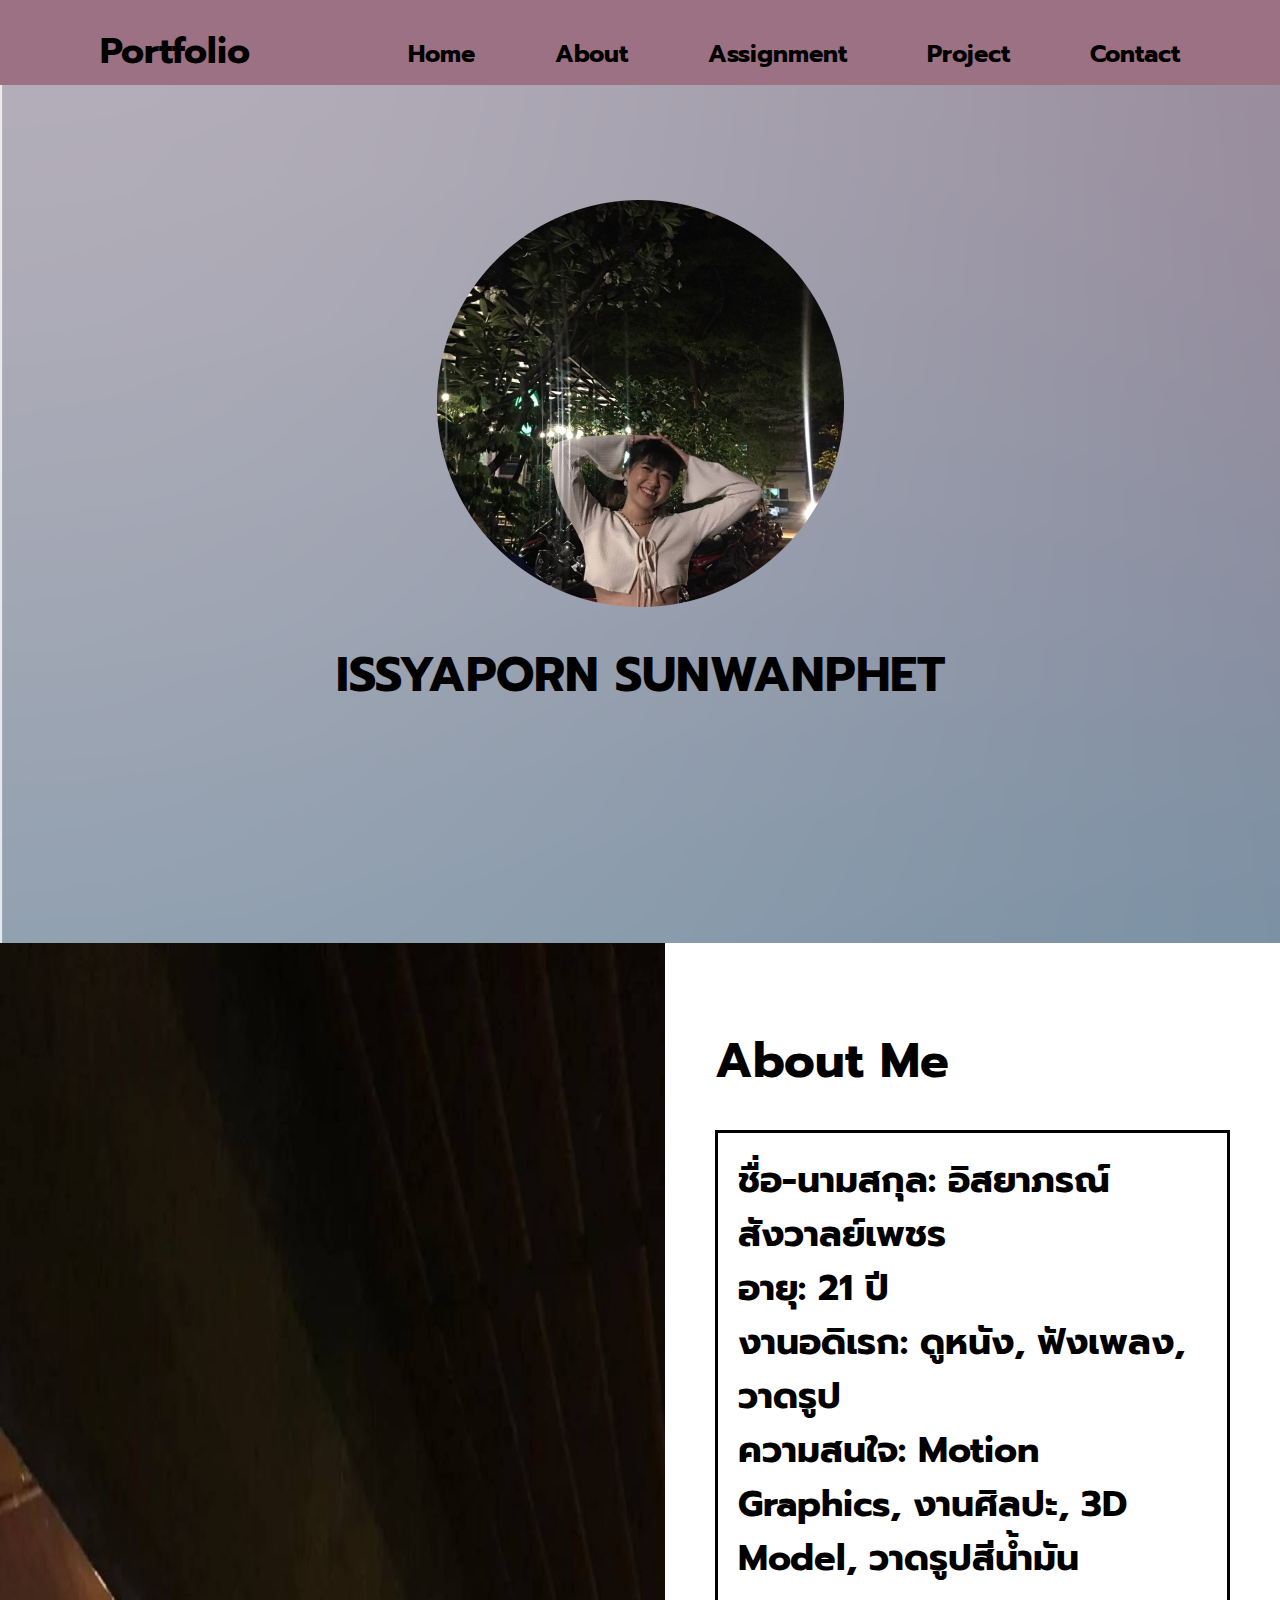
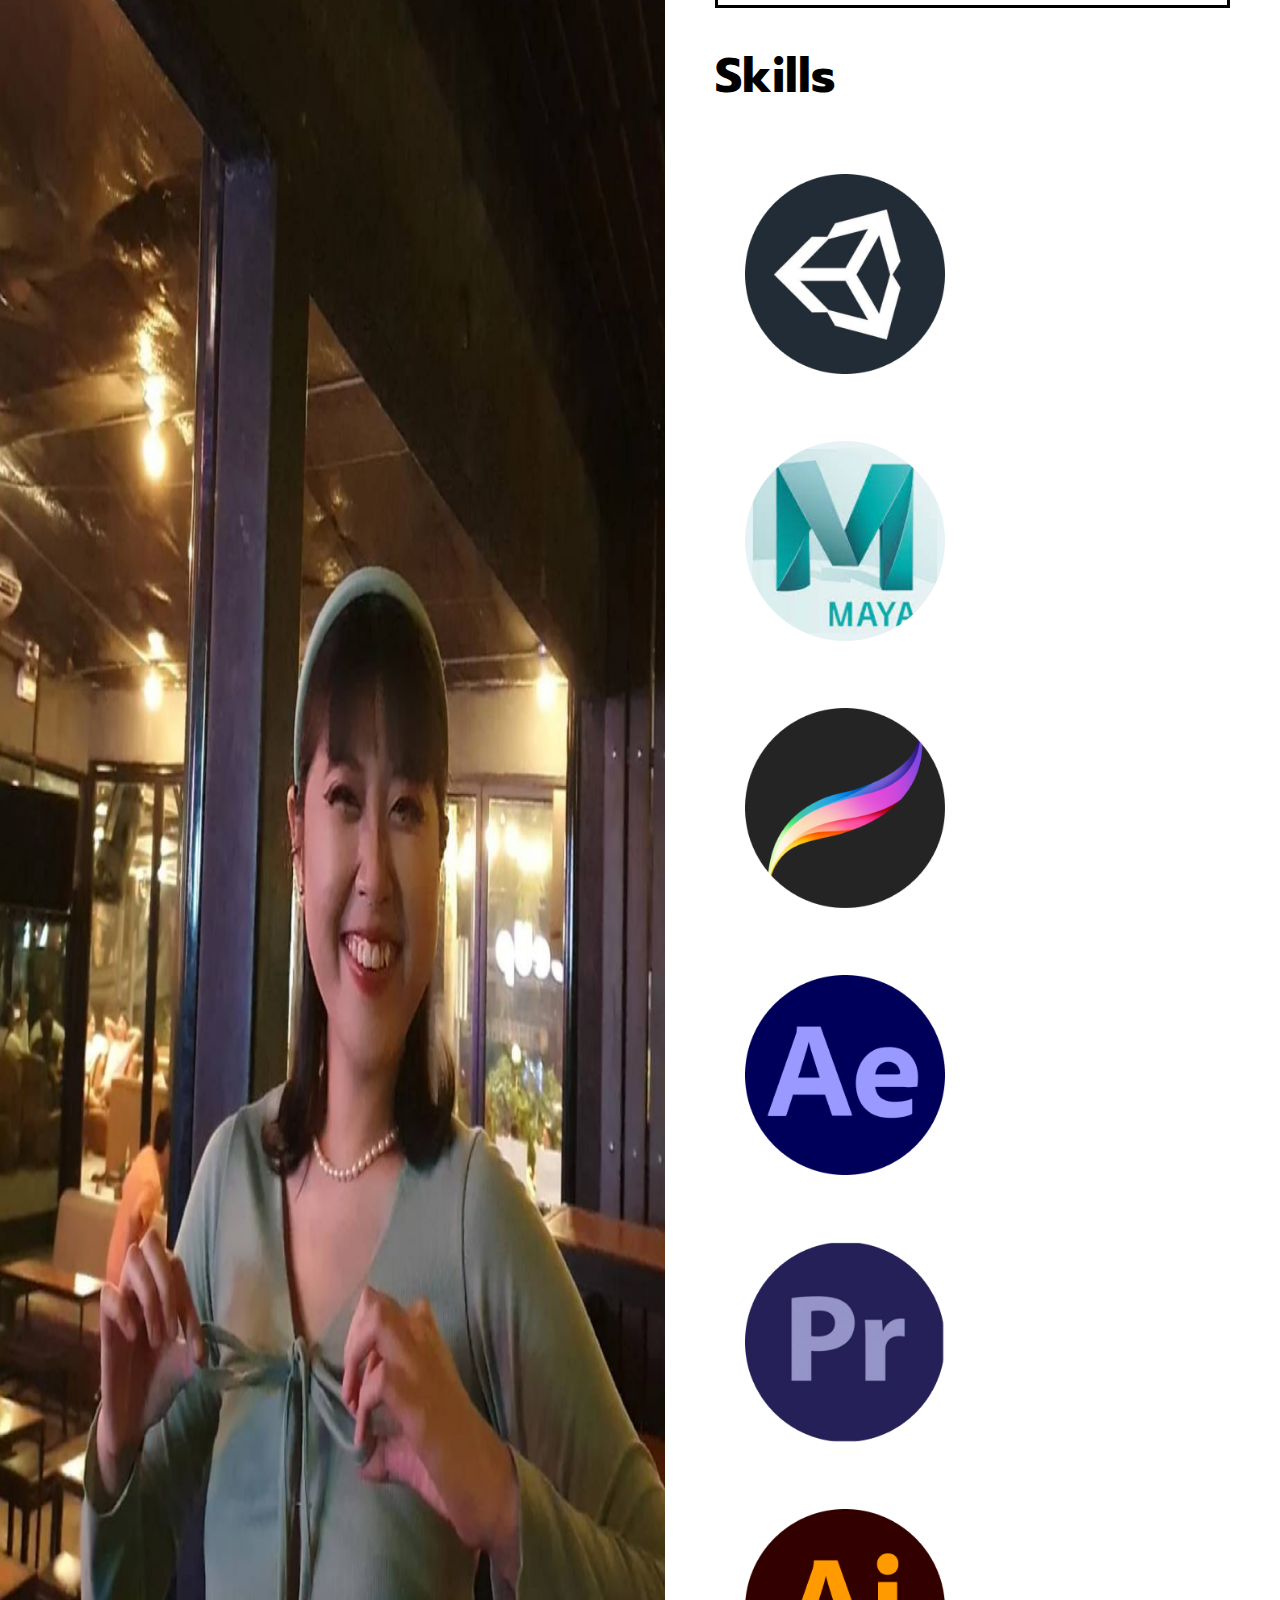
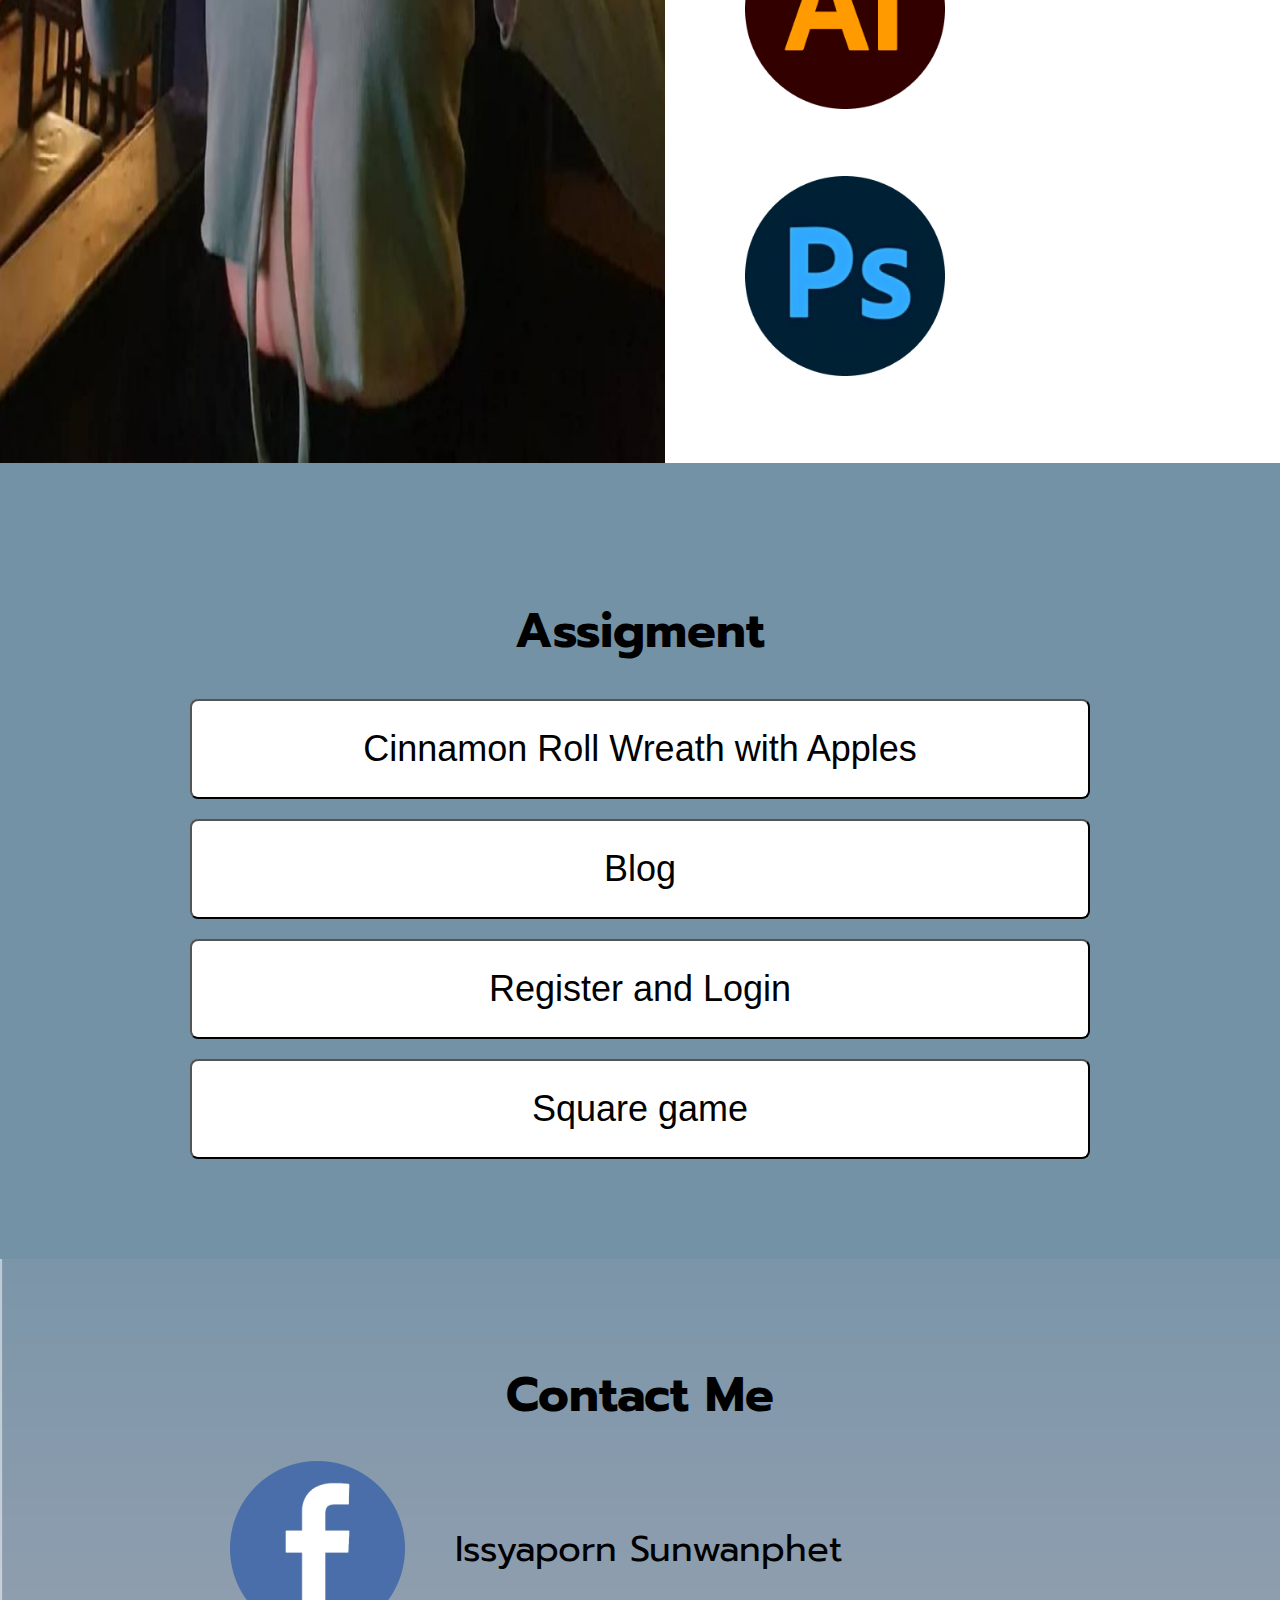
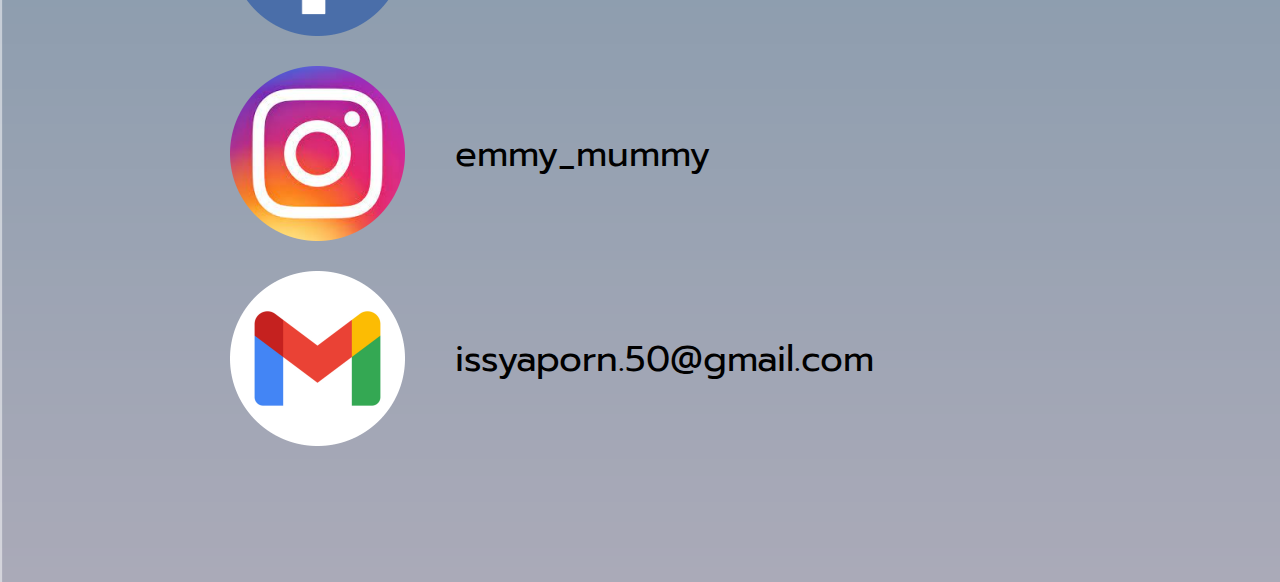
<file: index.html>
<!DOCTYPE html>
<html>
<head>
	<meta charset='utf-8'>
	<meta http-equiv='X-UA-Compatible' content='IE=edge'>
	<title>Portfolio</title>
	<meta name='viewport' content='width=device-width, initial-scale=1'>
	<link rel='stylesheet' type='text/css' media='screen' href='main.css'>

    <link rel="preconnect" href="https://fonts.googleapis.com">
    <link rel="preconnect" href="https://fonts.gstatic.com" crossorigin>
    <link href="https://fonts.googleapis.com/css2?family=Prompt:wght@100&display=swap" rel="stylesheet">
	<!-- <link rel="preconnect" href="https://fonts.googleapis.com">
    <link rel="preconnect" href="https://fonts.gstatic.com" crossorigin>
	<link href="https://fonts.googleapis.com/css2?family=Architects+Daughter&family=Dancing+Script:wght@600&display=swap" rel="stylesheet"> -->
</head>

<body>
    <div class="Tap">
        <div class="Tap_con">
            <div id="Portfolio">
                <h1>Portfolio</h1>
            </div>
            <div class="Menu">
                <ul class="Home">
                    <h2><a href ="#Home">Home</a></h2>
                </ul>
                <ul class="About">
                    <h2><a href="#About">About</a></h2>
                </ul>
                <ul class="Assignment_menu">
                    <h2><a href="#Assignment">Assignment</a></h2>
                </ul>
                <ul class="Project">
                    <h2><a href="Project.html">Project</a></h2>
                </ul>
                <ul class="Contact_menu">
                    <h2><a href="#Contact">Contact</a></h2>
                </ul>
            </div>
        </div>
    </div>
    
    <section class="Home" id="Home">
        <div id="Home_container">
            <img src="assets\images\pic1.png" alt="" class="Pic1">
            <h1>ISSYAPORN SUNWANPHET</h1>
        </div>
    </section>
    
    <section class="About" id="About">
        <div id="About_container">
            <img src="assets\images\pic2.png" alt="" class="Pic2">
            <div class="Aboutcon">
                <div class="Info">
                    <h1>About Me</h1>
                    <h2>ชื่อ-นามสกุล: อิสยาภรณ์ สังวาลย์เพชร<br>
                        อายุ: 21 ปี<br>
                        งานอดิเรก: ดูหนัง, ฟังเพลง, วาดรูป<br>
                        ความสนใจ: Motion Graphics, งานศิลปะ, 3D Model, วาดรูปสีน้ำมัน</h2>
                </div>
                <div class="Skill">
                    <h1>Skills</h1>
                    <div class="Skill_con">
                        <img src="assets\images\Ellipse_1.png" alt="" class="Ellipse1">
                        <img src="assets\images\Ellipse_2.png" alt="" class="Ellipse2">
                        <img src="assets\images\Ellipse_3.png" alt="" class="Ellipse3">
                        <img src="assets\images\Ellipse_4.png" alt="" class="Ellipse4">
                        <img src="assets\images\Ellipse_5.png" alt="" class="Ellipse5">
                        <img src="assets\images\Ellipse_6.png" alt="" class="Ellipse6">
                        <img src="assets\images\Ellipse_7.png" alt="" class="Ellipse7">
                    </div>
                </div>
            </div>
        </div>
    </section>

    <section class="Assigment" id="Assignment">
        <div class="Assigcon">
            <h1>Assigment</h1>
            <div class="Button_con">
                <a href="assignment4\recipe.html"><button class="button b1">Cinnamon Roll Wreath with Apples</button></a>
                <a href="assignment5\index.html"><button class="button b2">Blog</button></a>
                <a href="assignment6\register.html"><button class="button b3">Register and Login</button></a>
                <a href="assignment7\index.html"><button class="button b4">Square game</button></a>
            </div>
        </div>
    </section>

    <section class="Contact" id="Contact">
        <div class="Contact_con">
            <h1>Contact Me</h1>
            <div class="Cconn">
                <div class="Coninfo">
                    <div class="facebook">
                        <img src="assets\images\Ellipse_8.png" alt="" class="Ellipse8">
                        <a href="https://web.facebook.com/profile.php?id=100001783865826">Issyaporn Sunwanphet</a>
                    </div>
                    <div class="ig">
                        <img src="assets\images\Ellipse_9.png" alt="" class="Ellipse9">
                        <a href="https://www.instagram.com/emmy_mummy/">emmy_mummy</a>
                    </div>
                    <div class="email">
                        <img src="assets\images\Ellipse_10.png" alt="" class="Ellipse10">
                        <a href="mailto:issyaporn.50@gmail.com">issyaporn.50@gmail.com</a>
                    </div>
                </div>
                <div class="Line">
                    <h3>Scan Me!</h3>
                    <img src="assets\images\_167749_1.png" alt="" class="line">
                </div>
            </div>
            
        </div>
    </section>
</body>
</file>
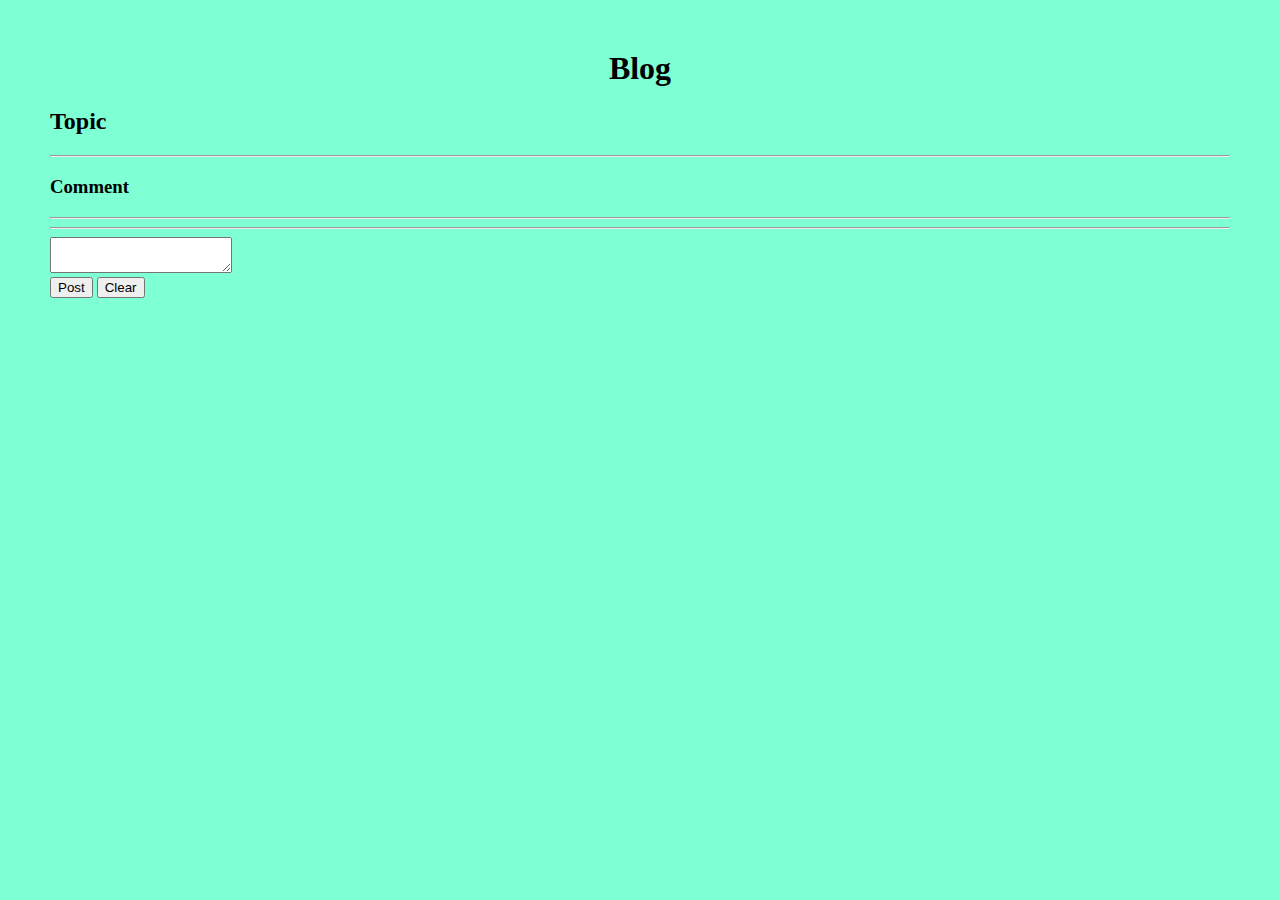
<file: assignment5/index.html>
<!DOCTYPE html>
<html>
<head>
	<meta charset='utf-8'>
	<meta http-equiv='X-UA-Compatible' content='IE=edge'>
	<title>Blogger</title>
	<meta name='viewport' content='width=device-width, initial-scale=1'>
	<link rel='stylesheet' type='text/css' media='screen' href='main.css'>
	<script src='main.js'></script>
</head>
<body>
	<div class="header">
		<h1>Blog</h1>
	</div>
	<div class="topic">
		<h2>Topic</h2>
		<div id="topic1"></div>
		<hr>
	</div>
	<div class="comment">
		<h3>Comment</h3>
		<div id="comment1"></div>
		<hr>
		<div id="comment2"></div>
		<hr>
	</div>
		
	<textarea name="text1" id="text1"></textarea> 
	<br/>
	<button type="button" onclick="postFunction()">Post</button>
	<button type="button" onclick="clearFunction()">Clear</button>
	
</body>
</html>
</file>
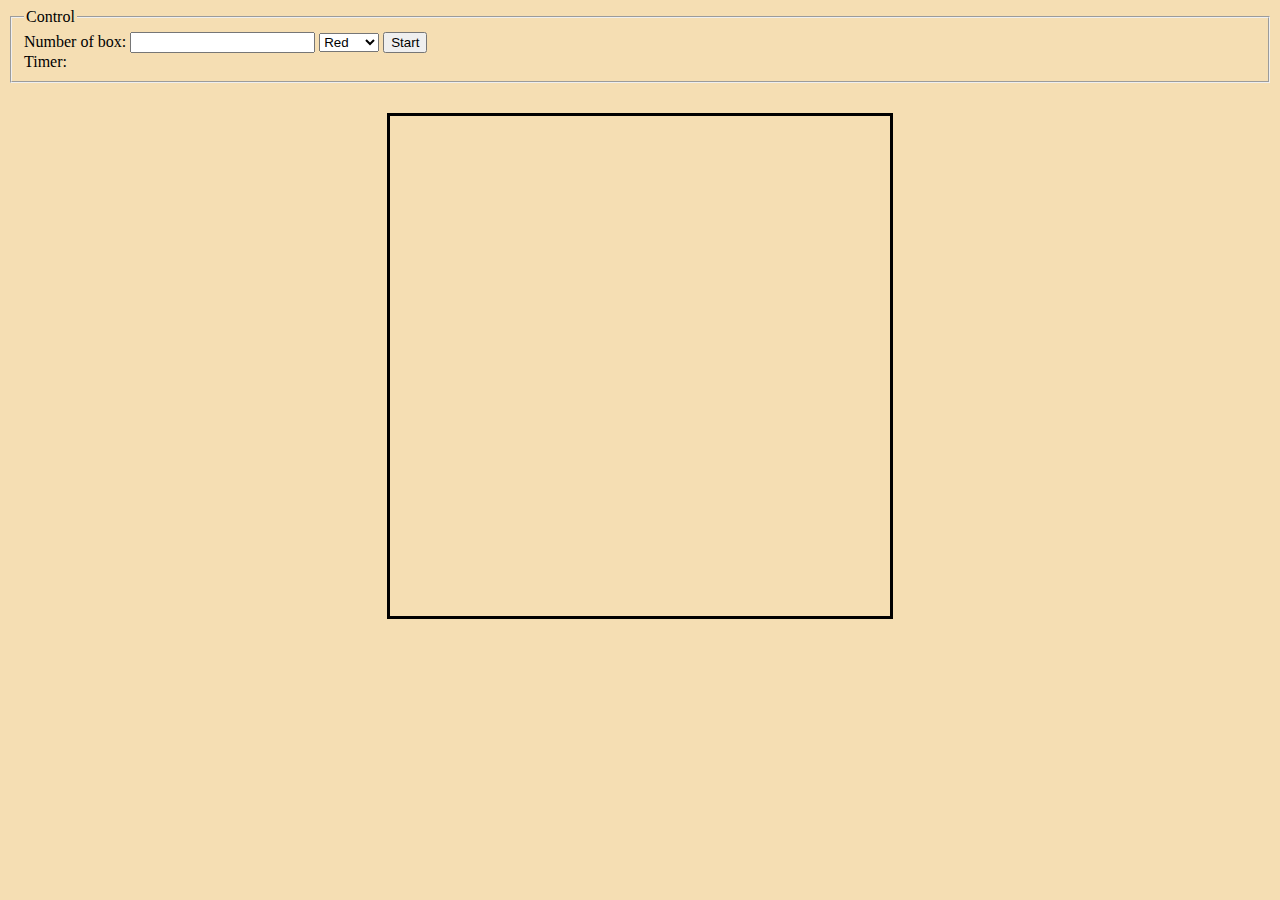
<file: assignment7/index.html>
<!DOCTYPE html>
<html>
	<head>
		<meta charset="UTF-8">
		<title>Square game</title>
		<script type="text/javascript" src="game.js"></script>
		<link rel="stylesheet" type="text/css" href="game.css">
	</head>
	<body>
		<!-- these codes were adapted from https://courses.cs.washington.edu/courses/cse154/17sp/lecture/more-dom/code/squares.html  -->

		<fieldset>
			<legend>Control</legend>
			Number of box: 
			<input type="text" name="numbox" id="numbox">
			<select name="color" id = "color">
  				<option value="red">Red</option>
  				<option value="blue">Blue</option>
  				<option value="green">Green</option>
			</select>
			<button id="start">Start</button>
			<div id="timerClock"> Timer:
				<div id="clock"></div>
			</div>
		</fieldset>

		
		

		<div id="game-container">
			<div id="game-layer"></div>
		</div>
	
	</body>
</html>
</file>
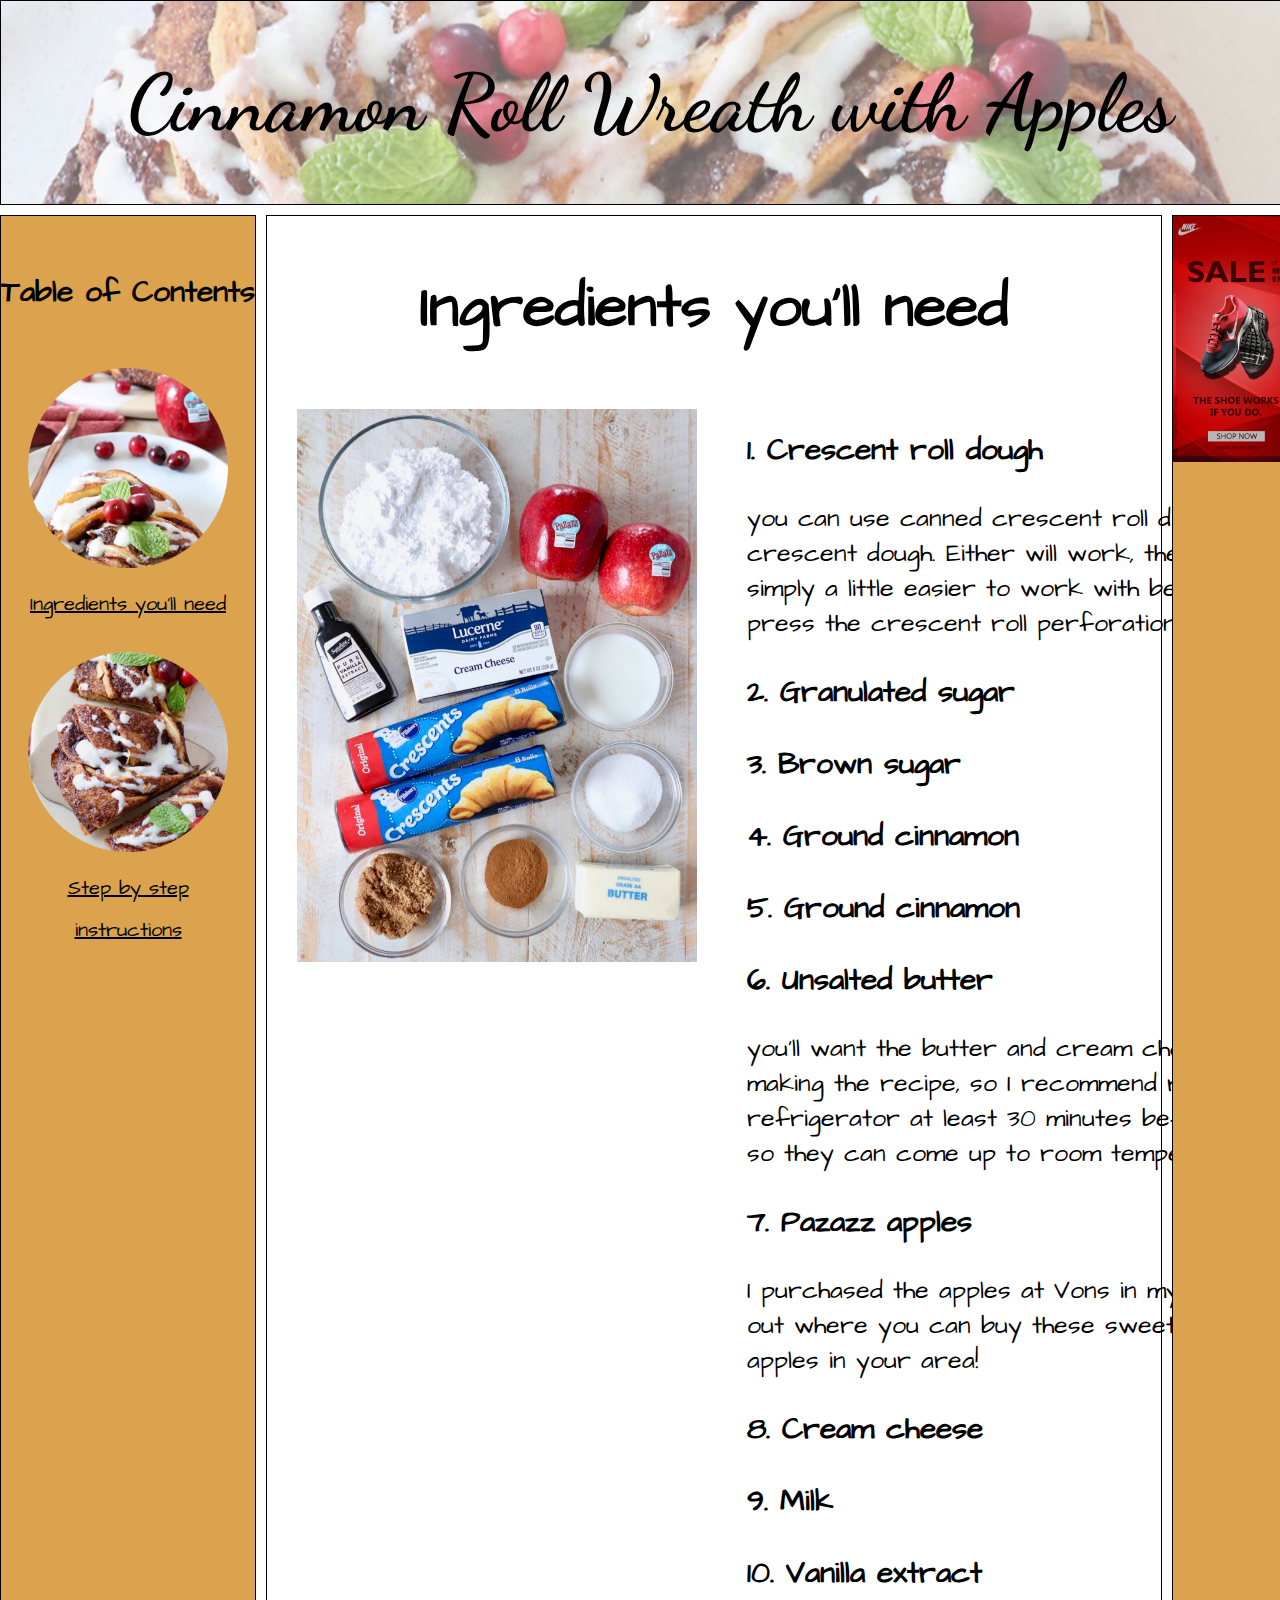
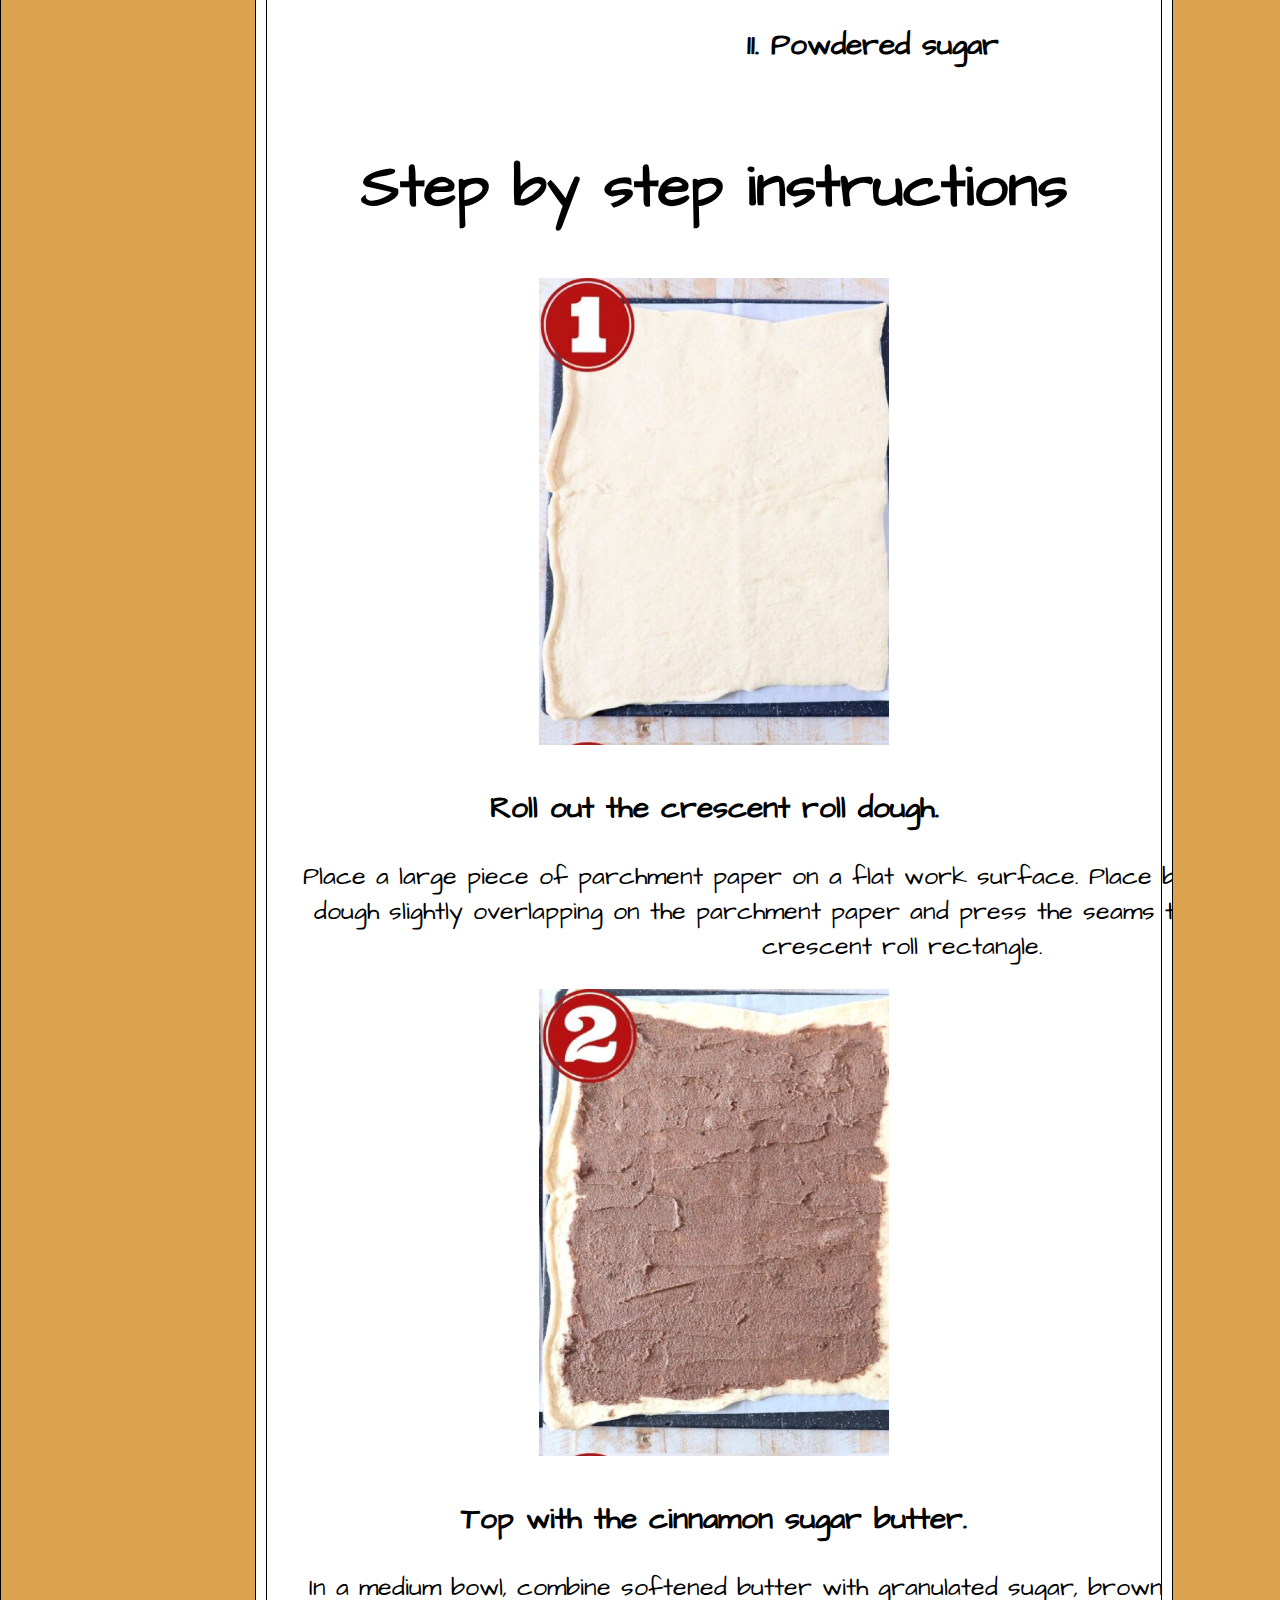
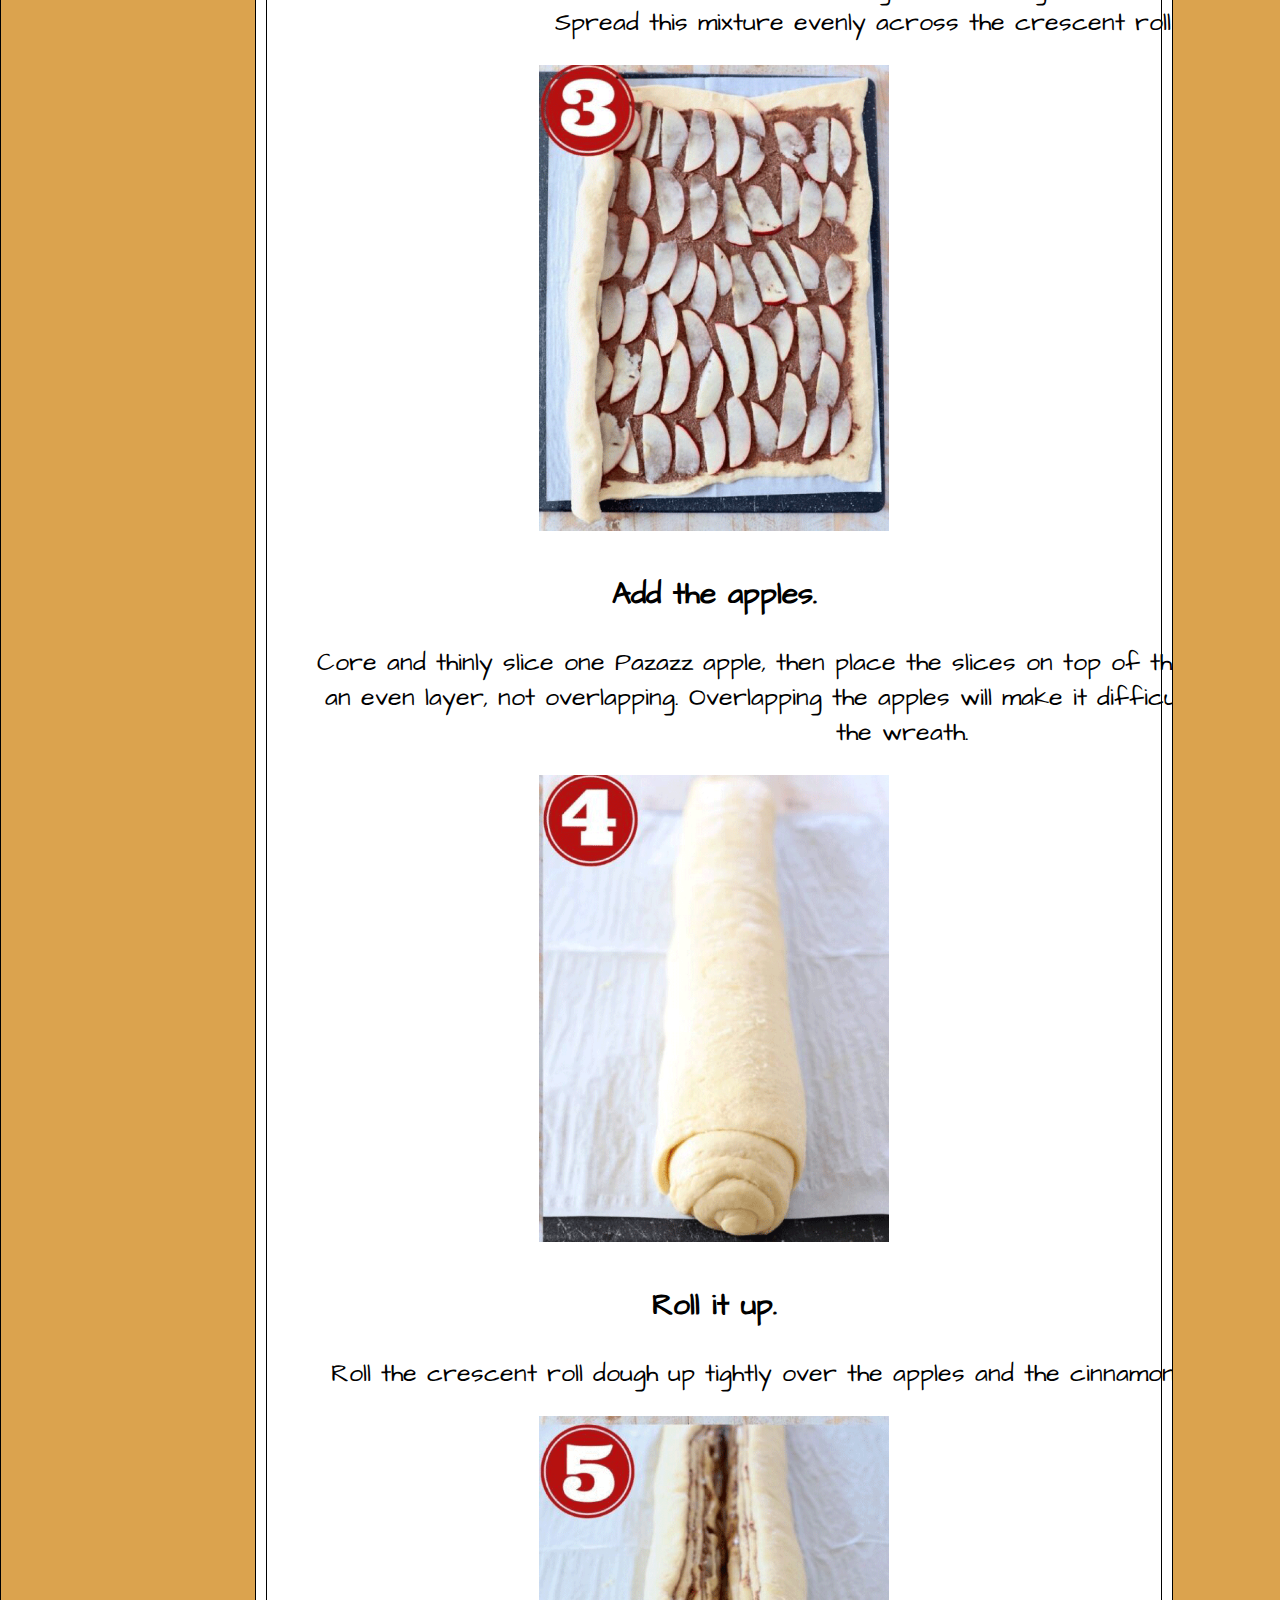
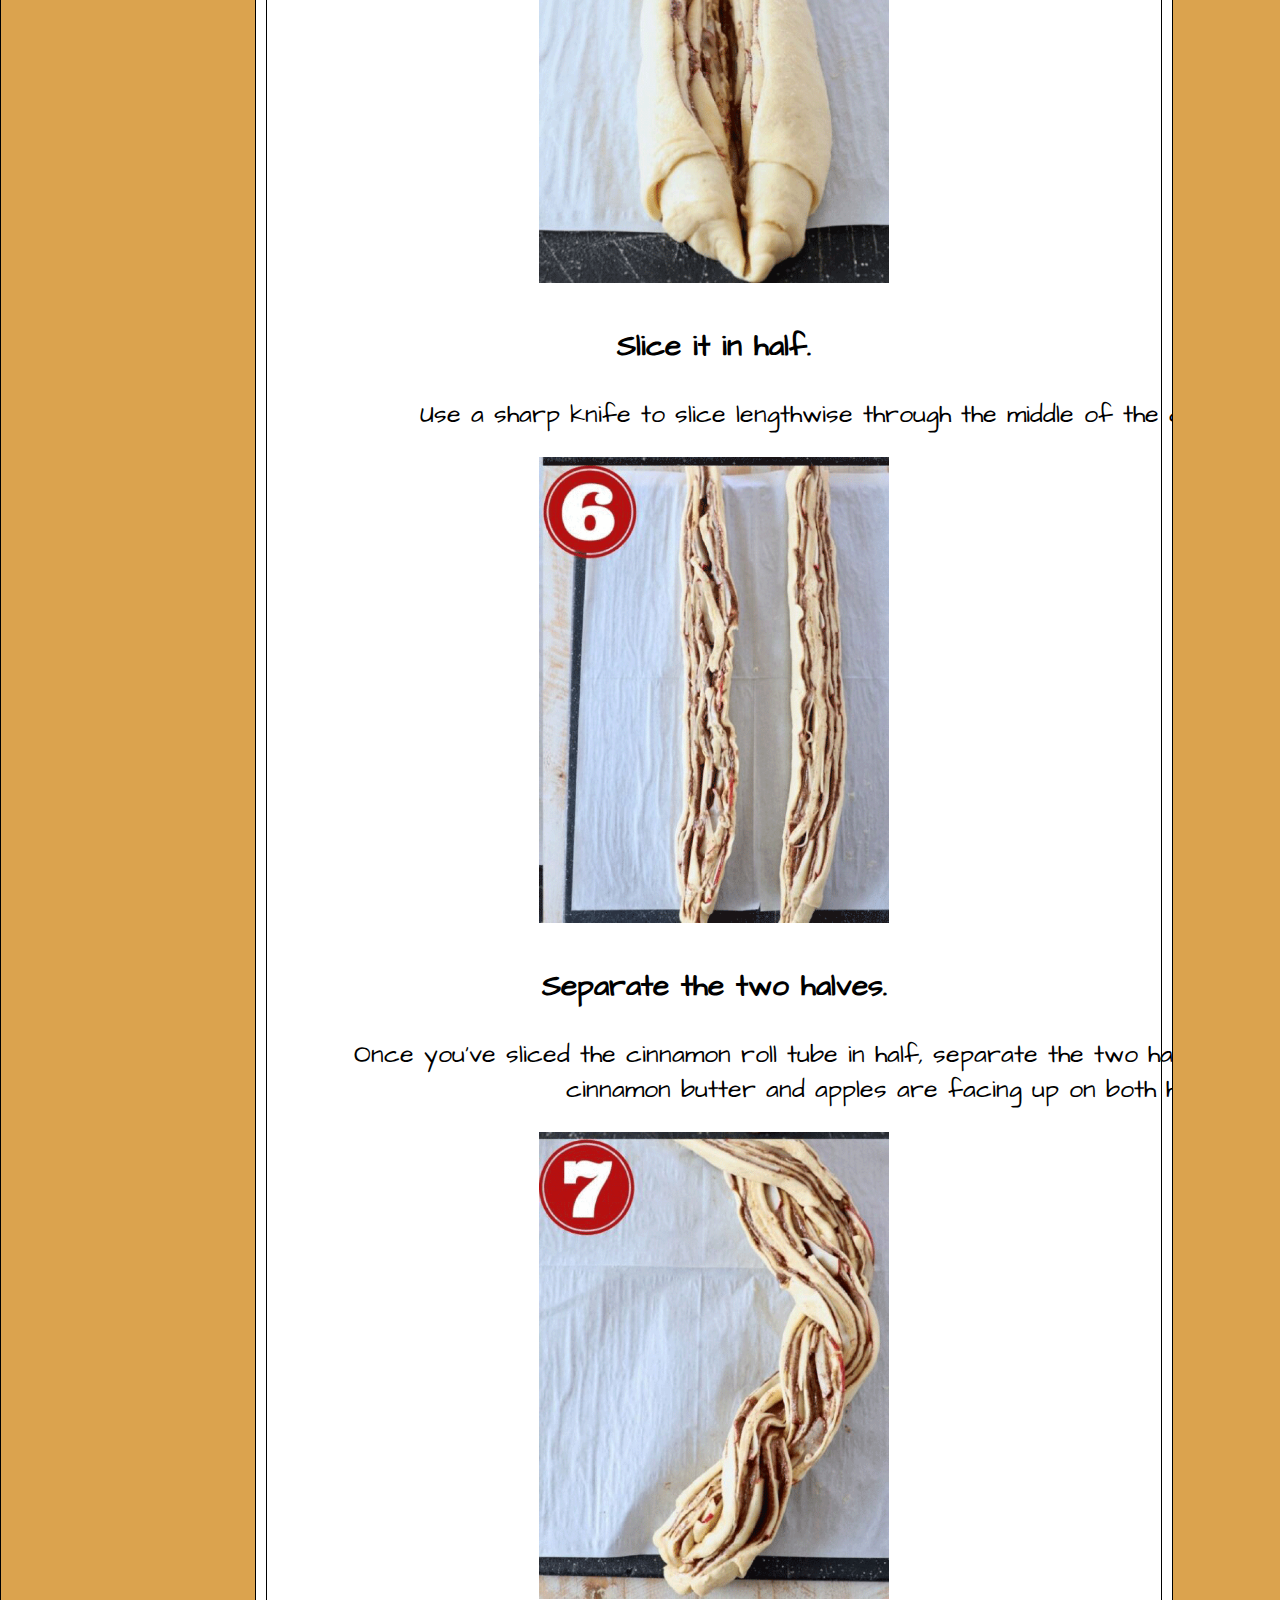
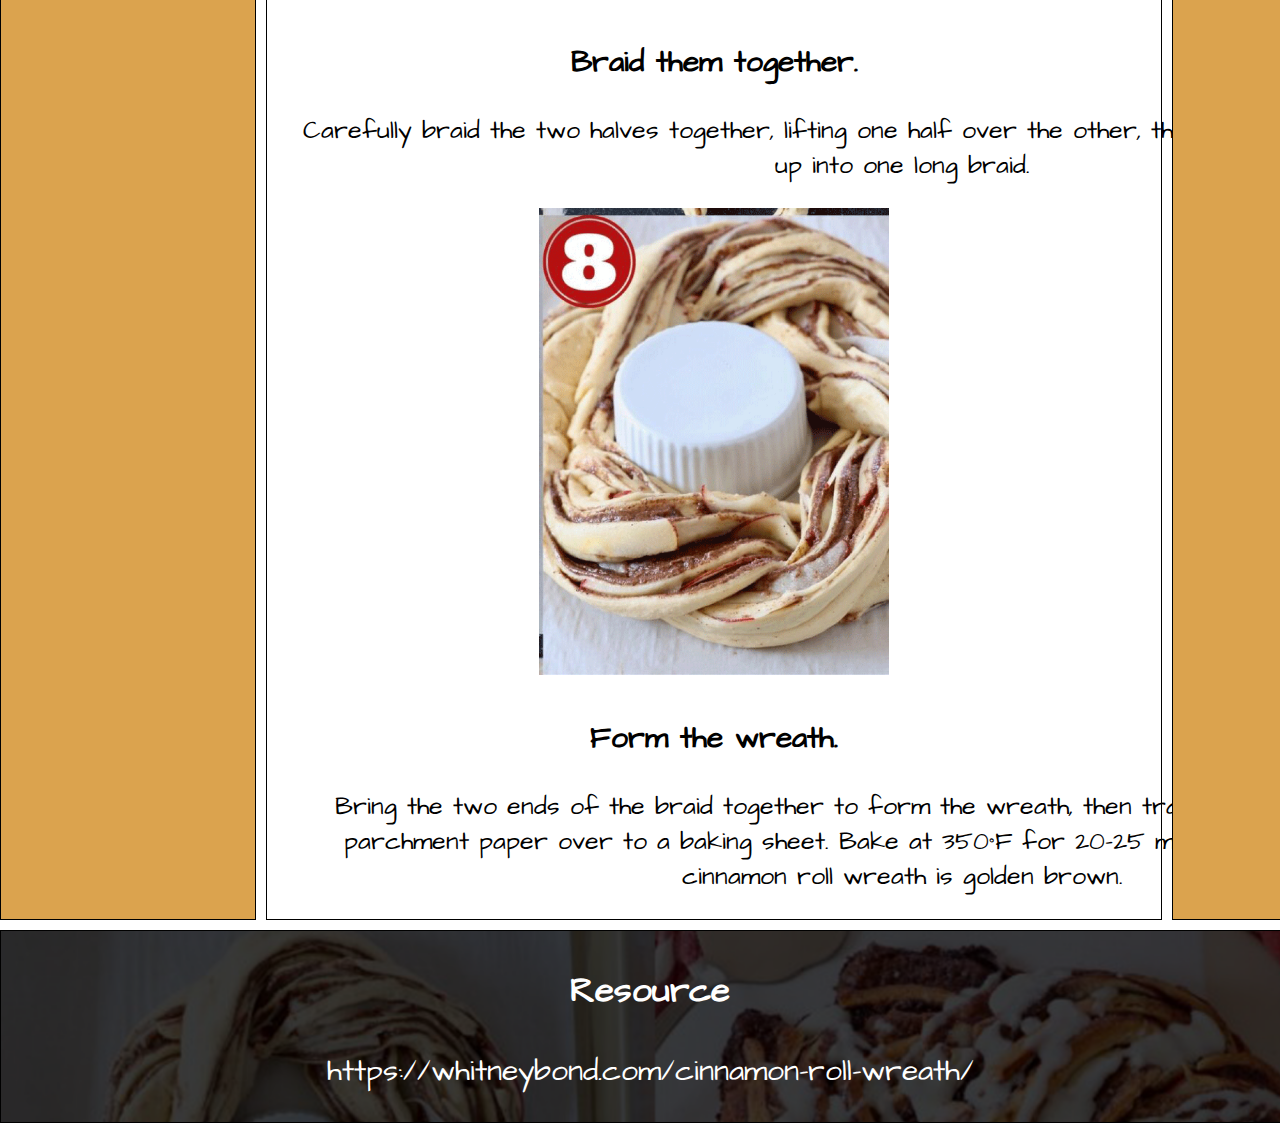
<file: assignment4/recipe.html>
<!DOCTYPE html>
<html>
<head>
	<meta charset='utf-8'>
	<meta http-equiv='X-UA-Compatible' content='IE=edge'>
	<title>Cinnamon Roll Wreath with Apples</title>
	<meta name='viewport' content='width=device-width, initial-scale=1'>
	<link rel='stylesheet' type='text/css' media='screen' href='main.css'>

	<link rel="preconnect" href="https://fonts.googleapis.com">
    <link rel="preconnect" href="https://fonts.gstatic.com" crossorigin>
	<link href="https://fonts.googleapis.com/css2?family=Architects+Daughter&family=Dancing+Script:wght@600&display=swap" rel="stylesheet">
</head>
<body>
	<div class="grid-container">
        <div id="header">
			<div class="container">
				<h1>Cinnamon Roll Wreath with Apples</h1>
			</div>
		</div>
        <div id="menu">
			<div class="container">
				<div class="table_area">
					<div class="table_header">
						<h2>Table of Contents</h2>
					</div>
					<div class="table_contents">
						<div class="table1">
							<img src="pic\content1.png"alt="">
							<a href ="#Ingredients" >Ingredients you'll need</a>
						</div>
						<div class="table2">
							<img src="pic\content2.png"alt="">
							<a href ="#Step_by_step" >Step by step instructions</a>
						</div>
					</div>
				</div>
			</div>
		</div>
        <div id="main">
			<section class="Ingredients" id="Ingredients">
				<div class="container">
					<h2>Ingredients you'll need</h2>
					<div class="Ingredients_area">
							<div class="Ingredients_pic">
								<img src="pic\cinnamon-1.jpeg"alt="">
							</div>
							<div class="Ingredients_info">
								<div class="In1">
									<h3>1. Crescent roll dough</h3>
									<p>you can use canned crescent roll dough, or sheets of canned crescent dough. Either will work, the sheets of dough are simply a little easier to work with because you don’t need to press the crescent roll perforations together.</p>
								</div>
								<div class="In2">
									<h3>2. Granulated sugar</h3>
								</div>
								<div class="In3">
									<h3>3. Brown sugar</h3>
								</div>
								<div class="In4">
									<h3>4. Ground cinnamon</h3>
								</div>
								<div class="In5">
									<h3>5. Ground cinnamon</h3>
								</div>
								<div class="In6">
									<h3>6. Unsalted butter</h3>
									<p>you’ll want the butter and cream cheese softened prior to making the recipe, so I recommend removing them from the refrigerator at least 30 minutes before starting the recipe, so they can come up to room temperature.</p>
								</div>
								<div class="In7">
									<h3>7. Pazazz apples</h3>
									<p>I purchased the apples at Vons in my area, click here to find out where you can buy these sweet, tart and extra crispy apples in your area!</p>
								</div>
								<div class="In8">
									<h3>8. Cream cheese</h3>
								</div>
								<div class="In9">
									<h3>9. Milk</h3>
								</div>
								<div class="In10">
									<h3>10. Vanilla extract</h3>
								</div>
								<div class="In11">
									<h3>11. Powdered sugar</h3>
								</div>
							</div>
					</div>
				</div>
			</section>
		
			<section class="Step_by_step" id="Step_by_step">
				<div class="container">
					<div class="step_area">
						<div class="step_header">
							<h2>Step by step instructions</h2>
						</div>
						<div class="step_info">
							<div class="step1">
								<img src="pic\step1.png"alt="">
								<h3>Roll out the crescent roll dough.</h3>
								<p>Place a large piece of parchment paper on a flat work surface. Place both sheets of crescent roll dough slightly overlapping on the parchment paper and press the seams together to form one large crescent roll rectangle.</p>
							</div>
							<div class="step2">
								<img src="pic\step2.png"alt="">
								<h3>Top with the cinnamon sugar butter.</h3>
								<p>In a medium bowl, combine softened butter with granulated sugar, brown sugar and ground cinnamon. Spread this mixture evenly across the crescent roll dough.</p>
							</div>
							<div class="step3">
								<img src="pic\step3.png"alt="">
								<h3>Add the apples.</h3>
								<p>Core and thinly slice one Pazazz apple, then place the slices on top of the cinnamon sugar butter in an even layer, not overlapping. Overlapping the apples will make it difficult to roll up and form into the wreath.</p>
							</div>
							<div class="step4">
								<img src="pic\step4.png"alt="">
								<h3>Roll it up.</h3>
								<p>Roll the crescent roll dough up tightly over the apples and the cinnamon sugar butter into a tube.</p>
							</div>
							<div class="step5">
								<img src="pic\step5.png"alt="">
								<h3>Slice it in half.</h3>
								<p>Use a sharp knife to slice lengthwise through the middle of the cinnamon roll tube.</p>
							</div>
							<div class="step6">
								<img src="pic\step6.png"alt="">
								<h3>Separate the two halves.</h3>
								<p>Once you’ve sliced the cinnamon roll tube in half, separate the two halves, and make sure the cinnamon butter and apples are facing up on both halves.</p>
							</div>
							<div class="step7">
								<img src="pic\step7.png"alt="">
								<h3>Braid them together.</h3>
								<p>Carefully braid the two halves together, lifting one half over the other, then vice versa until it’s rolled up into one long braid.</p>
							</div>
							<div class="step8">
								<img src="pic\step8.png"alt="">
								<h3>Form the wreath.</h3>
								<p>Bring the two ends of the braid together to form the wreath, then transfer the wreath on the parchment paper over to a baking sheet. Bake at 350°F for 20-25 minutes, or until the entire cinnamon roll wreath is golden brown.</p>
							</div>
						</div>
					</div>
				</div>
			</section>
		</div>
        <div id="right">
			<div class="container">
				<img src="pic\advert.jpg"alt="">
				
			</div>
		</div>
        <div id="footer">
			<div class="container">
				<h3>Resource</h3>
				<p>https://whitneybond.com/cinnamon-roll-wreath/</p>
			</div>
		</div>
	</div>
</body>
</html>
</file>
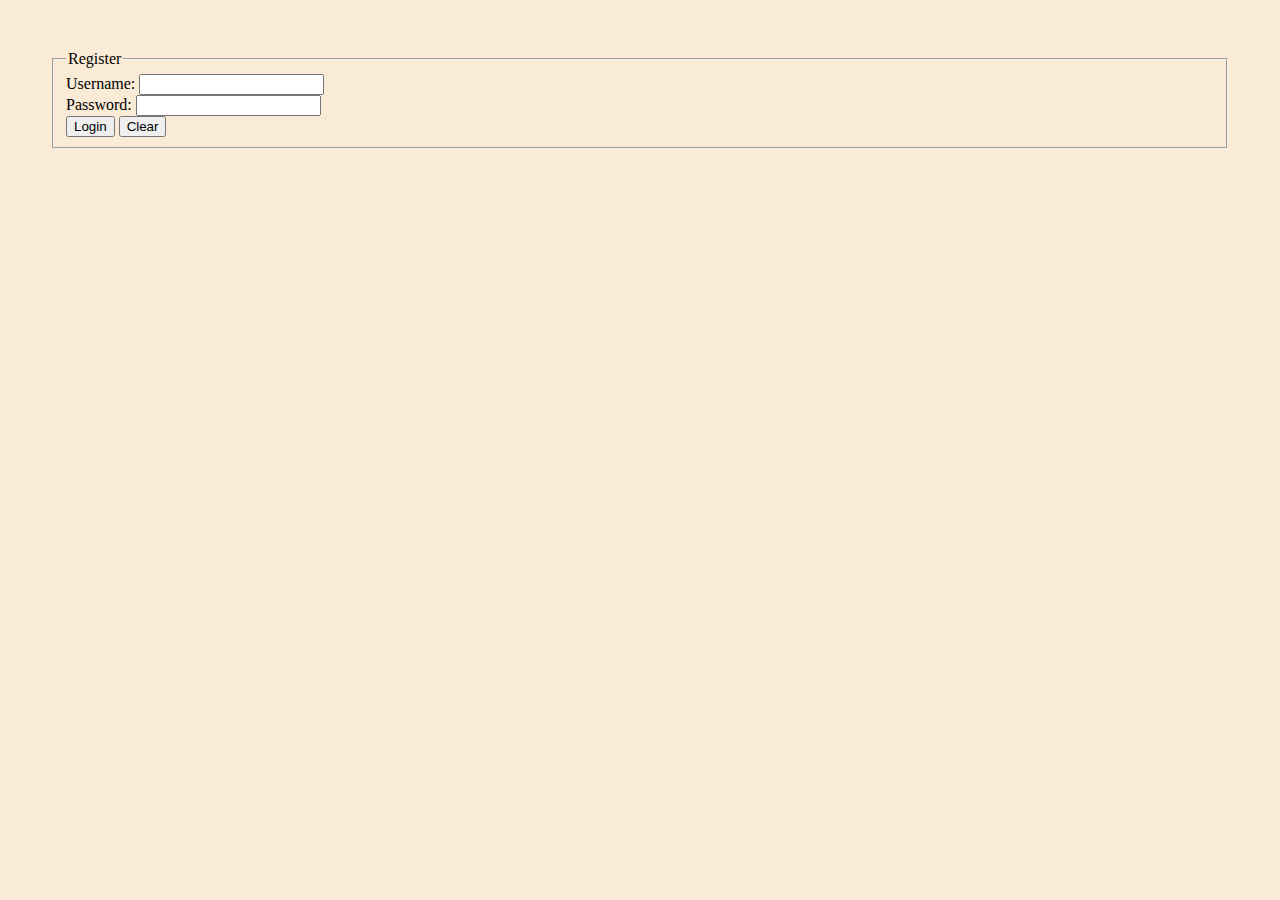
<file: assignment6/login.html>
<!DOCTYPE html>
<html>
<head>
	<meta charset='utf-8'>
	<meta http-equiv='X-UA-Compatible' content='IE=edge'>
	<title>Page Title</title>
	<meta name='viewport' content='width=device-width, initial-scale=1'>
	<link rel='stylesheet' type='text/css' media='screen' href='main.css'>
	<script src='login.js'></script>
</head>
<body>
	<form name="myLogin" id = "myLogin">
		<fieldset>
			<legend>Register</legend>
			Username: 
			<input type="text" name="username" id="username" required>
			<br>
			Password: 
			<input type="password" name="password" required>
			<br>
			<input type="submit" value="Login">
			<input type="reset" value="Clear">
		</fieldset>
	</form>
</body>
</html>
</file>
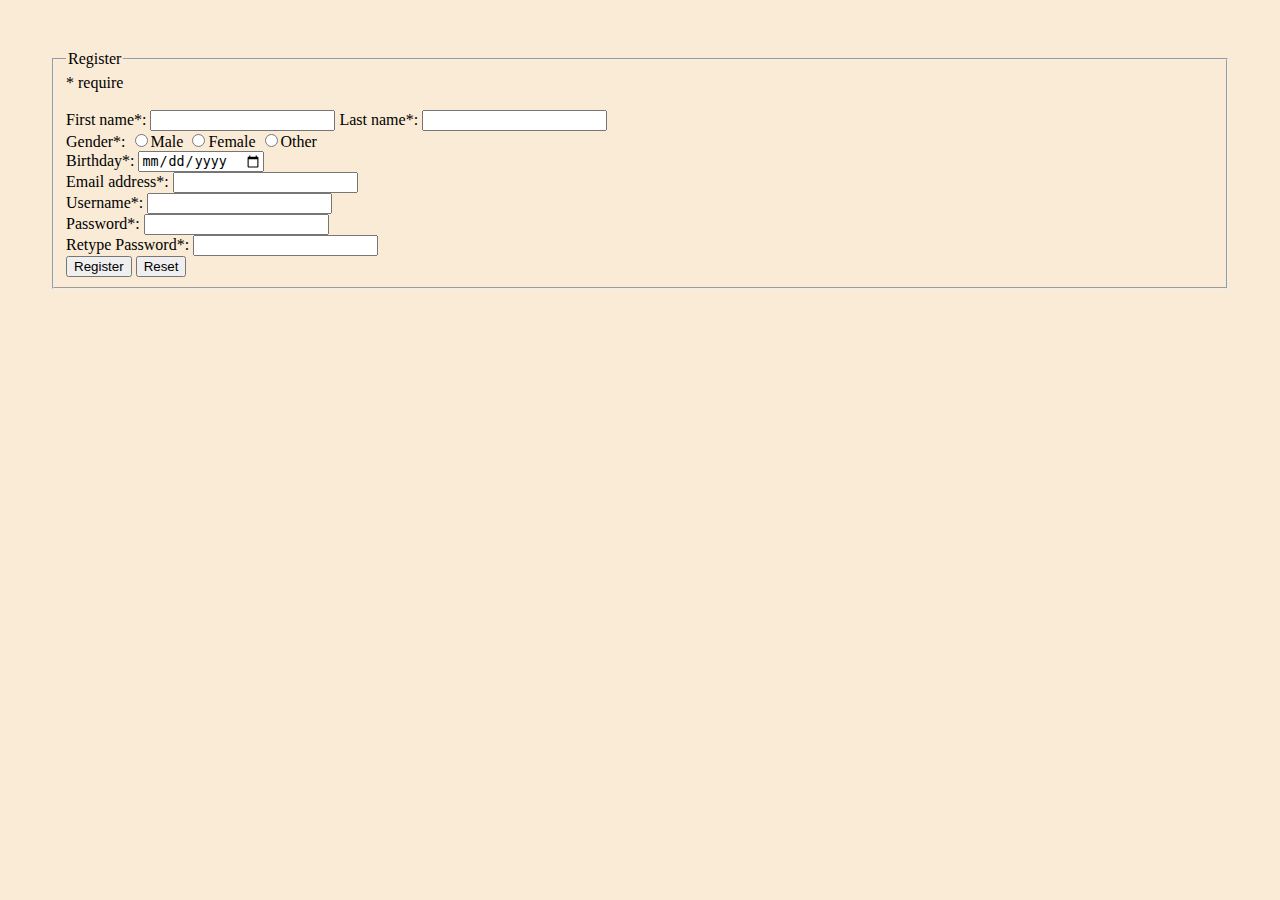
<file: assignment6/register.html>
<!DOCTYPE html>
<html>
<head>
	<meta charset='utf-8'>
	<meta http-equiv='X-UA-Compatible' content='IE=edge'>
	<title>Page Title</title>
	<meta name='viewport' content='width=device-width, initial-scale=1'>
	<link rel='stylesheet' type='text/css' media='screen' href='main.css'>
	<script src='register.js'></script>
</head>
<body>
	<form name="myForm" id="myForm" action="login.html">
		<fieldset>
			<legend>Register</legend>
			<span>* require</span> <br>
			<span id="errormsg"></span> <br>
			First name*: 
			<input type="text" name="firstname" required>
			Last name*: 
			<input type="text" name="lastname" >
			<br>
			Gender*: 
			<input type="radio" name="gender" value="male" >Male
			<input type="radio" name="gender" value="female" >Female
			<input type="radio" name="gender" value="female" >Other
			<br>
			Birthday*: 
			<input type="date" name="bday" value="" >
			<br>
			Email address*: 
			<input type="email" name="email" >
			<br>
			Username*: 
			<input type="text" name="username" >
			<br>
			Password*: 
			<input type="password" name="password" required>
			<br>
			Retype Password*: 
			<input type="password" name="password" required>
			<br>
			<input type="submit" value="Register">
			<input type="reset" value="Reset">
		</fieldset>
	</form>
</body>
</html>
</file>
<file: main.css>
body{
    margin: 0;
    padding: 0;
    /* font-family: 'Architects Daughter', cursive; */
    font-family: 'Prompt', sans-serif;
}

/* .grid-container {
	display: grid;
	grid-template-columns: auto;
	grid-gap: 10px;
	margin: 0 auto;
	max-width: 100%;
}

.grid-container > div{
	border: 1px solid black;
	font-size: 30px;
	text-align: center;
	background-color: white;
} */

.Tap{
    grid-column: 1 / span 1;
    display: flex;
    /* padding: 10px; */
    /* height: auto; */

}

.Tap_con{
    width: 100%;
    position: fixed;
    top: 0px;
    height: 85px;
    background-color: #9C7183;
}

#Portfolio{
    position: absolute;
    left: 100px;
    font-size: large;
    font-weight: bold;
    /* padding: 10px; */
}

.Menu{
    /* background-color: #7492A6; */
    position: absolute;
    right: 100px;
    display: flex;
    /* padding: 10px; */
    /* margin: 50px; */

    display: grid;
	grid-template-columns: auto auto auto auto auto;
	grid-gap: 40px;
	margin: 0 auto;
	max-width: 100%;
    font-size: medium;
    /* font-weight: 100; */
}

a{
    text-decoration: none;
    color: black;
}

a:hover{
    color: white;
}

/* .Home{
    width: 100%;
    height: auto;
    background-repeat: no-repeat;
    background-size: auto;
    background: url(assets/images/Rectangle_1.png);
} */

/* .Home>section{
    grid-template-columns: auto;
    border: 1px solid black;
} */

#Home_container{
    max-width: 100%;
    width: 100%;
    height: 1000px;
    padding-top: 200px;
    padding-bottom: 200px;

    width: 100%;
    height: auto;
    background-repeat: no-repeat;
    background-size: auto;
    background: url(assets/images/Rectangle_1.png);
}

.Pic1{
    /* padding-top: 200px; */
    /* padding-bottom: 200px; */
    display: block;
    margin-left: auto;
    margin-right: auto;
    width: 407px;
    height: 407px;
}
.Home h1{
    text-align: center;
    font-size: 48px;
}

.Pic2{
    /* position: relative; */
    /* z-index: 20; */
    pointer-events: none;
    margin-left: 0px;
    width: 665px;
    min-width: 665px;
    /* height: 1182px; */
    margin-top: 0px;
    margin-bottom: 0px;
    min-height: 1182px;
}

#About_container{
    display: flex;
    /* margin: 20px; */
}

/* .Info{
    margin: 50px;
} */

.Aboutcon{
    margin: 50px;
}
.Info h1{
    font-size: 48px;
}

.Info h2{

    border: 3px solid black;
    padding: 20px;
    font-size: 36px;
}

.Skill h1{
    font-size: 48px;
}

.Skill_con img{
    width: 200px;
    height: 200px;
    padding: 30px;
}

.Assigment{
    background-color: #7492A6;
}
.Assigcon{
    padding: 100px;
}

.Assigcon h1{
    font-size: 48px;
    text-align: center;
}

.button{
    border-radius: 8px;
    width: 900px;
    height: 100px;
    margin: auto;
    font-size: 36px;
    display: block;
    background-color: white;
    cursor: pointer;

    margin-top: 20px;

    /* transform: translate(-50%,-50%);
    -ms-transform: translate(-50%,-50%); */
}

.button:hover{
    background-color: #AEAAB6;
}

.Contact{
    width: 100%;
    height: auto;
    background-repeat: no-repeat;
    background-size: auto;
    background: url(assets/images/Rectangle_3.png);
}

.Cconn{
    /* display: flex; */
    margin-left: 200px;
    margin-right: 200px;
}

.Line{
    position: relative;
    z-index: 15;
    pointer-events: none;
    margin-left: 1080px;
    width: 338px;
    min-width: 338px;
    height: 386px;
    margin-top: -410px;
    margin-bottom: 24px;
    min-height: 386px;


}

.Line img{
    position: relative; 
    z-index: 16;
    pointer-events: none;
    margin-left: 0px;
    width: 338px;
    min-width: 338px;
    height: 338px;
    margin-top: -338px;
    
    margin-bottom: 0px;
    min-height: 338px;
}

.Line h3{
    pointer-events: none;
    z-index: 17;
    position: relative;
    text-align: center;
    font-size: 36px;
}

.Contact_con{
    padding-top: 100px;
    padding-bottom: 100px;
}


.Contact img{
    width: 175px;
    height: 175px;
    position: relative;
    /* margin: auto; */
    margin-top: auto;
    margin-bottom: auto;
}

.Contact h1{
    margin: 0;
    font-size: 48px;
    text-align: center;
}

.Coninfo{
    /* margin-left: 200px; */
    display: block;
    font-size: 36px;
    /* margin: 50px; */
}

.Coninfo a{
    margin-top: auto;
    margin-bottom: auto;

    margin-left: 50px;
}

.facebook{
    display: flex;
    /* position: relative; */
    margin: 30px;
}

/* .facebook a{
    padding: 87.5px;
} */

.ig{
    display: flex;
    margin: 30px;
}
/* .ig a{
    padding: 87.5px;
} */
.email{
    display: flex;
    margin: 30px;
}
/* .email a{
    padding: 87.5px;
} */

.Project_container {
	display: grid;
	grid-template-columns: auto;
	/* grid-gap: 10px; */
	margin: 0 auto;
	max-width: 100%;
}

.Project_container > div{
	/* border: 1px solid black; */
	font-size: 30px;
	text-align: center;
	background-color: white;
}

.Project_container .header{
    grid-column: 1 / span 1;
    display: flex;
}

.header_con{
    width: 100%;
    position: fixed;
    top: 0px;
    height: 85px;
    background-color: #9C7183;
}

.project{
    position: absolute;
    left: 100px;
    font-size: large;
    font-weight: bold;
    /* padding: 10px; */
}

.header .menu{
    /* background-color: #7492A6; */
    position: absolute;
    right: 100px;
    display: flex;
    /* padding: 10px; */
    /* margin: 50px; */

    display: grid;
	grid-template-columns: auto auto auto auto auto auto;
	grid-gap: 10px;
	margin: 0 auto;
	max-width: 100%;
    font-size: medium;
    /* font-weight: 100; */
}

.Project_container .main{
    margin-top: 100px;
}

.main h1{
    text-align: left;
    font-size: 48px;
    margin-left: 100px;
}
.main h2{
    font-size: 24px;
}

.sticker .s1 img{
    width: 400px;
    height: 411px;
}

.sticker .s2 img{
    width: 400px;
    height: 369px;
}

.sticker .s1{
    display: flex;
    margin-left: 200px;
}

.sticker .s2{
    margin-top: 30px;
    display: flex;
    margin-left: 200px;
}


.ss1{
    margin-left: 20px;
    margin-top: auto;
    margin-bottom: auto;
}

.ss2{
    margin-left: 20px;
    margin-top: auto;
    margin-bottom: auto;
}

.linkbutton{
    border-radius: 8px;
    width: 100px;
    height: 50px;
    margin: auto;
    font-size: 24px;
    display: block;
    background-color: white;
    cursor: pointer;

    margin-top: 20px;

    /* transform: translate(-50%,-50%);
    -ms-transform: translate(-50%,-50%); */
}

.linkbutton:hover{
    background-color: #AEAAB6;
}

.Project_container .main{
    margin-bottom: 100px;
}
</file>
<file: assignment5/main.css>
body{
    margin: 50px;
    background-color: aquamarine;
}

.header h1{
    text-align: center;
}
</file>
<file: assignment7/game.css>
body{
    background-color: wheat;
}
#game-container {
	margin-top: 30px;
    display: flex;
    justify-content: space-around;
}

#game-layer {
    position: relative;
    width: 500px;
    height: 500px;
    
    border: 3px solid black;
}

.square {
    position: absolute;
    width: 25px;
    height: 25px;
    border: 3px solid black;
}

.red{
    background-color: red; 
}
.blue{
    background-color: blue; 
}

.green{
    background-color: green; 
}
</file>
<file: assignment4/main.css>
body{
    margin: 0;
    padding: 0;
    font-family: 'Architects Daughter', cursive;
}

.grid-container {
	display: grid;
	grid-template-columns: 20% 70% 10%;
	grid-gap: 10px;
	margin: 0 auto;
	max-width: 100%;
}

.grid-container > div{
	border: 1px solid black;
	font-size: 30px;
	text-align: center;
	background-color: white;
}

#header{
	grid-column: 1 / span 3;
    background: url(pic/header.png) no-repeat;
    background-size: cover;
    background-position: center center;
	max-width: 100%;
	width: auto;
}

#header h1{
	text-align: center;
    font-size: 80px;
    font-weight: bold;
    font-family: 'Dancing Script', cursive;
}

#menu{
	grid-column: 1 / span 1;
	background: rgba(219, 163, 78, 1);
	float: left;
}

#menu h2{
	color: black;
	font-size: 30px;
	text-align: center;
	padding-top: 30px;
}

.table_contents{
	max-width: 100%;
	width: 200px;
	margin: 0 auto;
}

#menu a{
	color: black;
	font-size: 20px;
	text-align: center;
}

#menu img{
	max-width: 100%;
	width: 500px;
	padding-top: 30px;
}

#main{
	grid-column: 2 / span 1;
	background: white;
	padding: 0 auto;
}

.Ingredients h2{
    color: black;
	font-size: 60px;
	text-align: center;
}

.Ingredients_area{
	display: flex;
}

.Ingredients_pic img{
    padding-top: 10px;
	margin-left: 30px;
    float: left;
	/*max-width: 100%;*/
    width: 400px;
    height: 553px;
}

.Ingredients_info p{
    margin: 0;
    padding-top: 0px;
    margin-left: 50px;
    width: 750px;
	text-align: left;
	font-size: 25px;
}

.Ingredients_info h3{
	text-align: left;
	margin-left: 50px;
	font-size: 30px;
}

.step_header h2{
    font-size: 60px;
}

.step_info h3{
    font-size: 30px;
}

.step_info p{
    font-size: 25px;
	margin-left: 4%;
	width: 1200px;
}

.step_info img{
	max-width: 100%;
    width: 350px;
    /*height: 467px;*/
}

#right{
	grid-column: 3 / span 1;
	background: rgba(219, 163, 78, 1);
	float: right;
}

#right img{
	max-width: 100%;
	width: 100%;
}

#footer{
	grid-column: 1 / span 3;
    background: url(pic/footer.png) no-repeat;
	background-size: cover;
    background-position: center center;
}

#footer h3{
	color: white;
}

#footer p{
	color: white;
}

@media only screen and (max-width: 768px) {
	.grid-container {
		display: grid;
		grid-template-columns: auto 20%;
		grid-gap: 10px;
		  
	}

	#header{
		grid-column: 1 / span 2;
    	background: url(pic/header2.png) no-repeat;
		background-size: cover;
		
	}

	#header h1{
		font-size: 80px;
		font-weight: normal;
		text-align: center;
		font-family: 'Dancing Script', cursive;
	}
	
	#menu{
		grid-column: 1 / span 2;
		height: 650px;
		margin-left: center;
		margin-right: center;
		
	}

	.table_header h2{
		text-align: center;
		color: black;
		font-size: 30px;
	}

	#menu img{
		width: 150px;
		height: 150px;
		display: block;
  		margin-left: auto;
  		margin-right: auto;
	}

	#menu a{
		color: black;
		font-size: 20px;
		padding-top: 800px;
	}

	#main{
		grid-column: 1 / span 1;
		background: white;
		padding: 0 auto;
	}

	.Ingredients_area{
		display: block;
	}

	.Ingredients h2{
		color: black;
		font-size: 50px;
		margin-left: center;
		margin-right: center;
	}
	
	.Ingredients_pic img{
		width: 300px;
		height: 415px;
		margin: 0 auto;
		margin-left: 25%;
	}

	.Ingredients_info{
		padding-top: 420px;
		text-align: left;
		max-width: 100%;
		width: 90%;
	}
	
	.Ingredients_info p{
		font-size: 20px;
		width: 95%;
		
	}
	
	.Ingredients_info h3{
		font-size: 25px;
	}
	
	.step_header h2{
		font-size: 50px;
		text-align: center;
	}
	
	.step_info h3{
		font-size: 25px;
		text-align: center;
	}
	
	.step_info p{
		font-size: 20px;
		text-align: center;
		max-width: 100%;
		width: 550px;
	}
	
	.step_info img{
		max-width: 100%;
		width: 300px;
		/*height: 467px;*/
	}
	
	#right{
		grid-column: 2 / span 1;
		background-color: rgba(219, 163, 78, 1);
	}

	#right h2{
		font-size: 20px;
		color: white;
	}
	
	#right img{
		max-width: 100%;
		width: 100%;
	}
	
	#footer{
		grid-column: 1 / span 2;
	}
}

@media only screen and (max-width: 425px) {
	.grid-container {
		display: grid;
		grid-template-columns: 100%;
		grid-gap: 10px;
		
  	}

  	#header{
	  grid-column: 1 / span 1;
	  background: url(pic/header2.png) no-repeat;
	  background-size: cover;
  	}

  	#header h1{
	  font-size: 60px;
	  font-weight: normal;
	  text-align: center;
	  font-family: 'Dancing Script', cursive;
	}
  
  	#menu{
	  grid-column: 1 / span 1;
	  height: 550px;
	  margin-left: center;
      margin-right: center;
 	}

  	.table_header h2{
		text-align: center;
		color: black;
		font-size: 30px;
	}

	#menu img{
		width: 100px;
		height: 100px;
		display: block;
	 	margin-left: auto;
	  	margin-right: auto;
	}

	#menu a{
	color: black;
	font-size: 20px;
	padding-top: 800px;
	}
  
  	#main{
	  grid-column: 1 / span 1;
	  background: white;
		padding: 0 auto;
  	}

	.Ingredients_area{
		display: block;
	}

	.Ingredients h2{
		color: black;
		font-size: 50px;
		margin-left: center;
		margin-right: center;
	}
	
	.Ingredients_pic img{
		width: 300px;
		height: 415px;
		margin: 0 auto;
		margin-left: 15%;
	}

	.Ingredients_info{
		padding-top: 420px;
		text-align: left;
		max-width: 100%;
		width: 80%;
	}
	
	.Ingredients_info p{
		font-size: 20px;
		width: 95%;
		
	}
	
	.Ingredients_info h3{
		font-size: 25px;
	}
	
	.step_header h2{
		font-size: 50px;
		text-align: center;
	}
	
	.step_info{
		max-width: 100%;
		width: 90%;
		margin-left: 15px;
	}

	.step_info h3{
		font-size: 25px;
		text-align: center;
	}
	
	.step_info p{
		font-size: 20px;
		text-align: center;
		/*max-width: 100%;
		width: 550px;*/
	}
	
	.step_info img{
		max-width: 100%;
		width: 300px;
		/*height: 467px;*/
	}
  
  #right{
	  grid-column: 1 / span 1;
  
  	}
  
  #footer{
	  grid-column: 1 / span 1;
  	background: url(pic/footer.png) no-repeat;
	background-size: cover;
    background-position: center center;
	}

	#footer h3{
		color: white;
		font-size: 30px;
	}

	#footer p{
		color: white;
		font-size: 18px;
	}
}
</file>
<file: assignment6/main.css>
Body{
    margin: 50px;
    background-color: antiquewhite;
}
</file>
